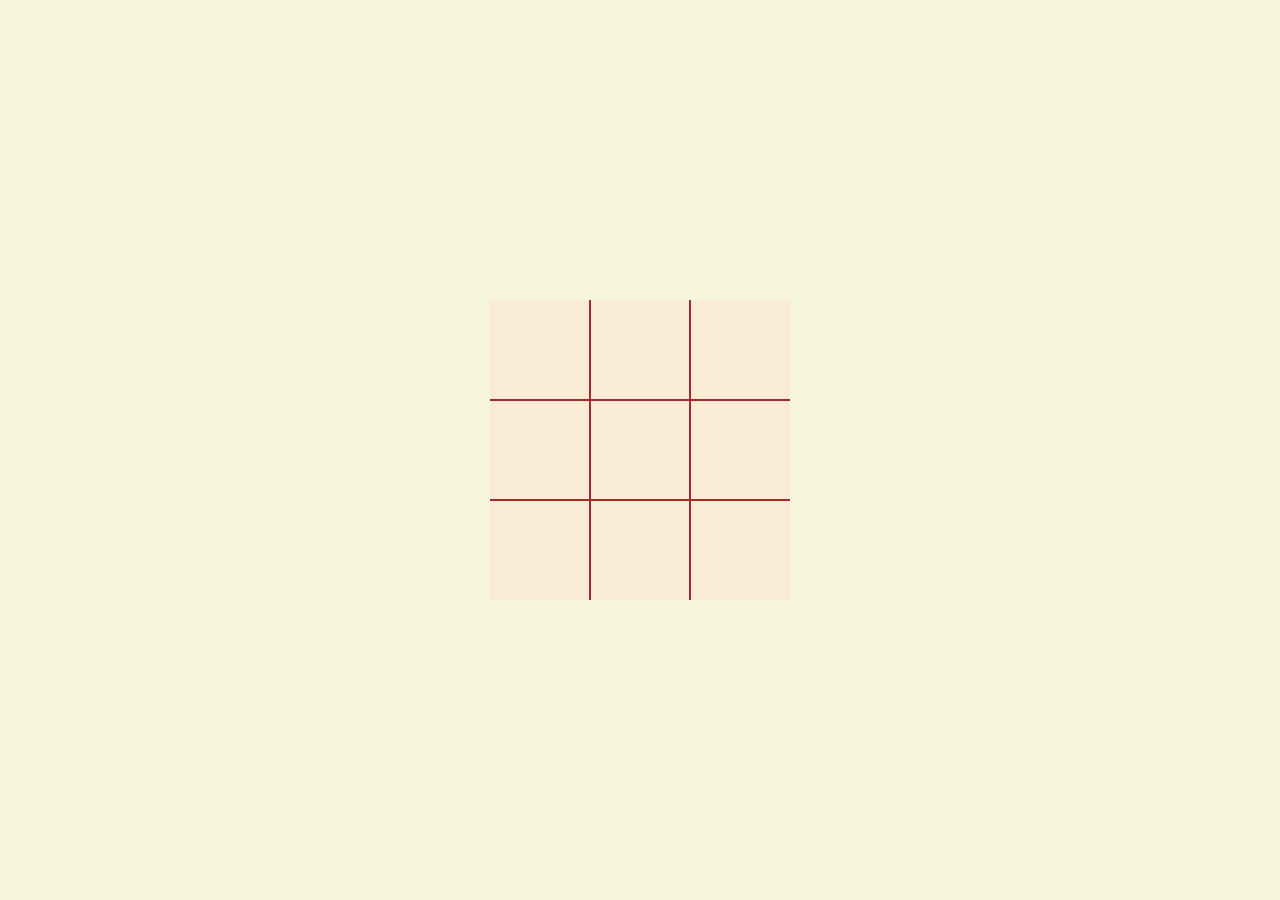
<file: index.html>
<!DOCTYPE html>
<html lang="en">
<head>
  <script src="Tic-Tac-Toe.js" defer></script>
  <link rel="stylesheet" href="Tic-Tac-Toe.css">
  <title>Tic-Tac-Toe</title>
</head>
<body>
  <div class="game-status"></div>
  <div class="tic_tac_toe js-tic-tac-toe">

  </div>
  <div class="js-reset"></div>
</body>
</html>
</file>
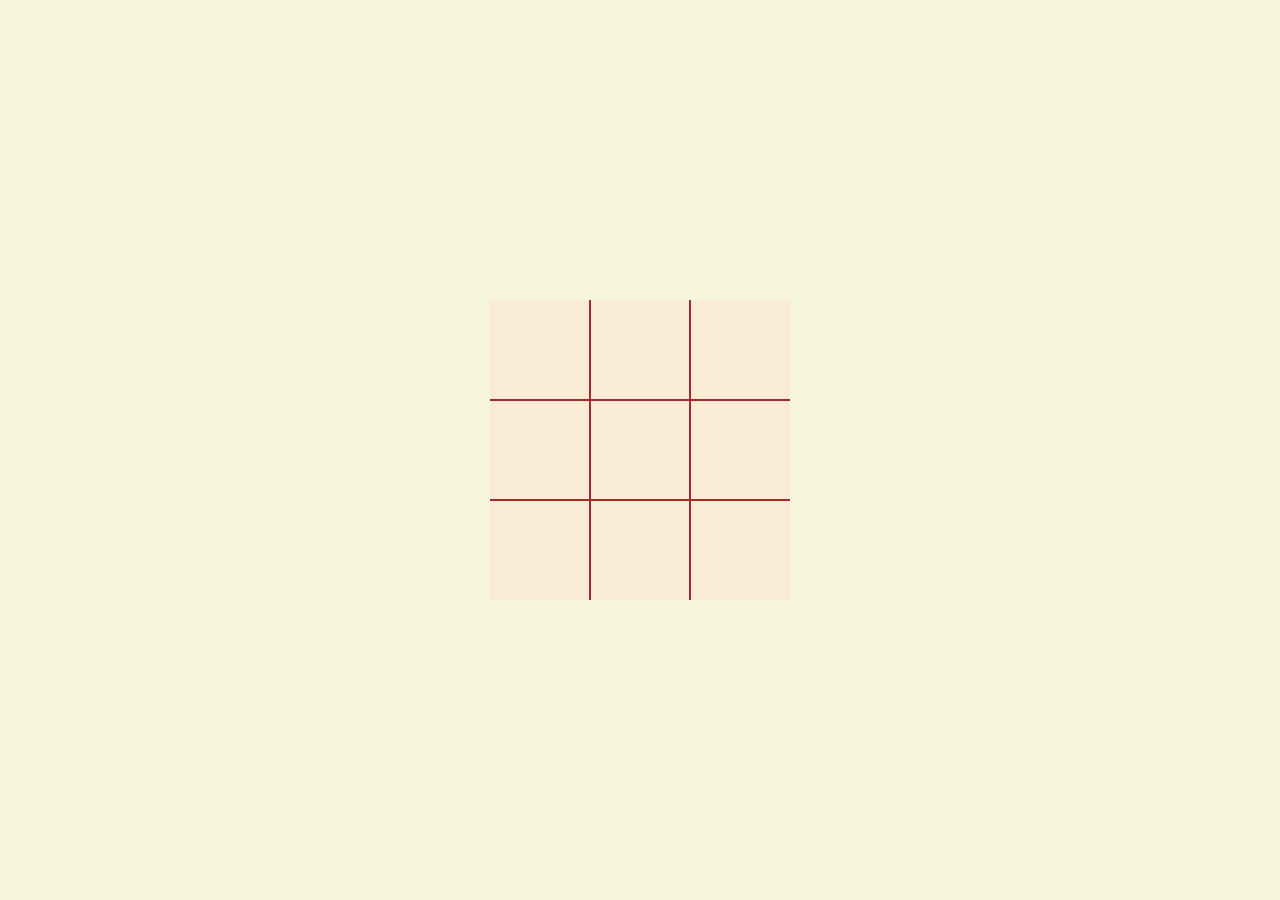
<file: Tic-Tac-Toe.html>
<!DOCTYPE html>
<html lang="en">
<head>
  <script src="Tic-Tac-Toe.js" defer></script>
  <link rel="stylesheet" href="Tic-Tac-Toe.css">
  <title>Tic-Tac-Toe</title>
</head>
<body>
  <div class="game-status"></div>
  <div class="tic_tac_toe js-tic-tac-toe">

  </div>
  <div class="js-reset"></div>
</body>
</html>
</file>
<file: Tic-Tac-Toe.css>
*, *::before, *::after {
  padding: 0;
  margin: 0;
  box-sizing: border-box;
}

body {
  display: flex;
  flex-direction: column;
  gap: 10px;
  justify-content: center;
  align-items: center;
  min-height: 100vh;
  background-color: beige;
  font-family: 'Segoe UI', Tahoma, Geneva, Verdana, sans-serif;
    color: brown;
  font-size: 24px;
}

.tic_tac_toe {
  display: grid;
  grid-template-columns: 1fr 1fr 1fr;
  grid-template-rows: 1fr 1fr 1fr;
  gap: 2px;
  background-color: brown;
  height: 300px;
  width: 300px;
}

.cell {
  background-color: antiquewhite;
  display: flex;
  justify-content: center;
  align-items: center;

}
</file>
